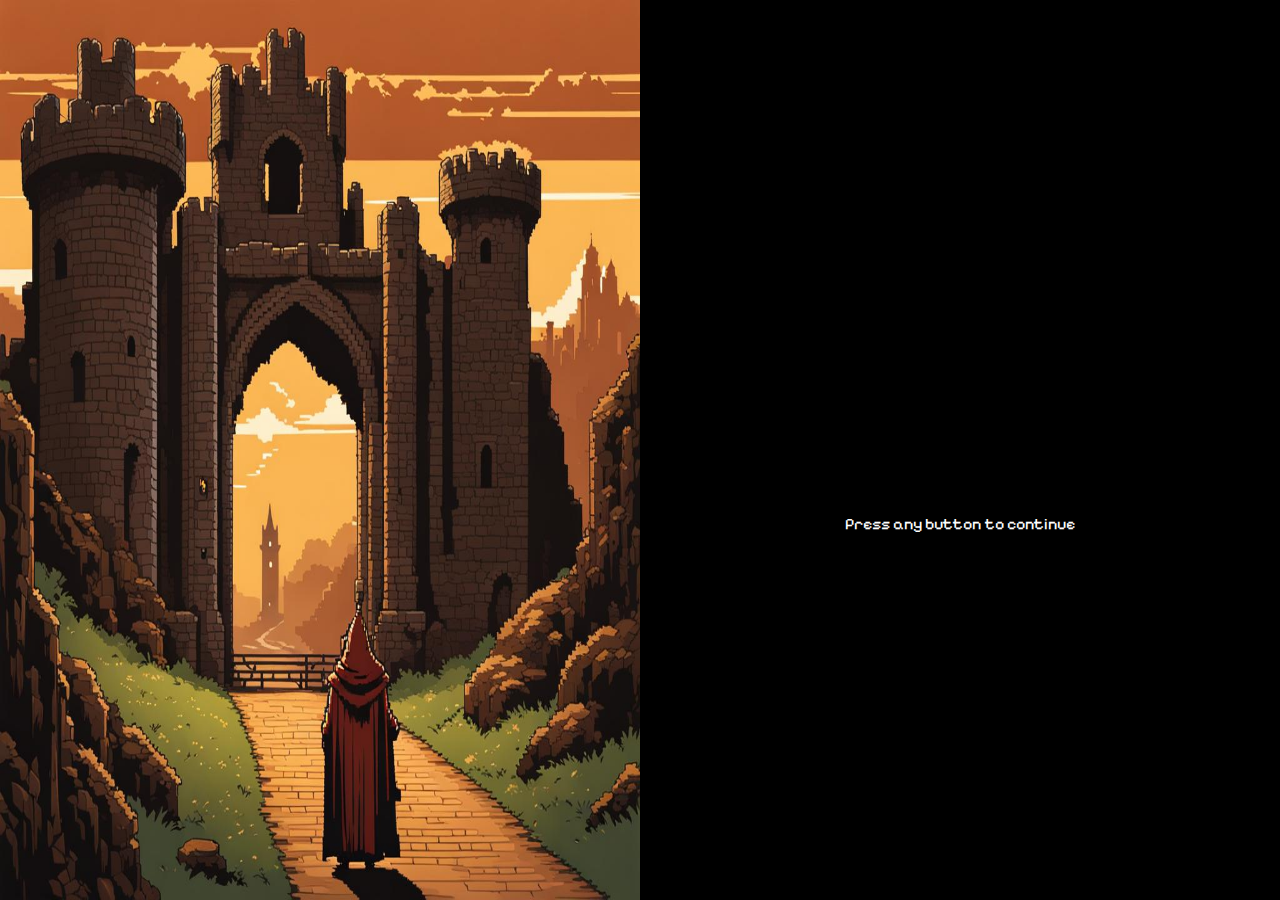
<file: FED Assement/FED Assement/cutscene.html>
<!DOCTYPE html>
<html>
<head>
    <meta charset="UTF-8" />
    <title>title</title>
    <link rel="preconnect" href="https://fonts.googleapis.com">
    <link rel="preconnect" href="https://fonts.gstatic.com" crossorigin>
    <link href="https://fonts.googleapis.com/css2?family=Pixelify+Sans:wght@500&display=swap" rel="stylesheet">
</head>
<body>
    <div class="container">
        <img src="Images/wizardCustscene.jpg" id="container">
        <div class="textContainer">
            <p id="text">Amidst the rugged expanse of Eldoria's wilderness, cloaked in the hazy glow of twilight, a solitary figure emerges, you the adventurer, driven by whispers of ancient secrets and the lure of forbidden knowledge. Guided by cryptic tales of a crumbling castle tower, rumored to house three mystical cards that transcend the boundaries of reality, your quest leads you to this castle, the precipice of your discovery.</p>
            <p class="fade-effect">Press any button to continue</p>
        </div>
    </div>
    <div id = "fadeCover"></div>
</body>
<style>
     body {
        background-color: black;
        margin: 0;
        padding: 0;
        overflow: hidden; /* Prevent scrolling */
        animation: fadeIn 1s ease-in forwards; /* fade in animation */
    }

    @keyframes fadeIn {
        from {
            opacity: 0;
        }
        to {
            opacity: 1;
        }
    }

    .container {
        position: relative;
        width: 100vw;
        height: 100vh;
        display: flex;
        flex-direction: row;
    }

    #container {
        background-size: 50% 50%;
        width: 50%;
        height: 100%;
    }

    .textContainer {
        width: 50%;
        height: 100%;
        display: flex;
        flex-direction: column;
        justify-content: center;
    }

    #text {
        font-family: 'Pixelify Sans', sans-serif;
        color: white;
        opacity: 0; /* Initially hidden */
        animation: fadeIn 5s forwards; /* Apply animation */
        text-align: center;
    }

    .fade-effect {
        font-family: 'Pixelify Sans', sans-serif;
        color: white;
        animation-name: fade;
        animation-duration: 2s;
        animation-iteration-count: infinite;
        opacity: 1;
        text-align: center;
    }

    @keyframes fade {
        0% { opacity: 1; }
        50% { opacity: 0; }
        100% { opacity: 1; }
    }

    @media screen and (max-width: 876px) {
        .container {
            flex-direction: column;
            width: 100vw;
        }

        #container {
            width: 100%;
            height: 50vh;
            background-size: cover;
            background-position: top;
        }

        .textContainer {
            width: 100%;
            height: auto;
            justify-content: flex-start;
            align-items: center;
            margin-top: 20px;
        }
    }
    #fadeCover {
        position: fixed;
        top: 0;
        left: 0;
        width: 100%;
        height: 100%;
        background-color: black;
        opacity: 0;
        z-index: 999; /* Ensure it covers everything */
    }

</style>
<script>
        document.addEventListener('keydown', function(event) {
            fadeOutAndNavigate();
        });

        function fadeOutAndNavigate() {
        var fadeCover = document.getElementById('fadeCover');
        fadeCover.style.transition = "opacity 2s";
        fadeCover.style.opacity = "1"; // Show the cover
        setTimeout(function() {
            window.location.href = 'sign in.html';
        }, 2000); // Wait for the transition to complete
    }
</script>
</html>
</file>
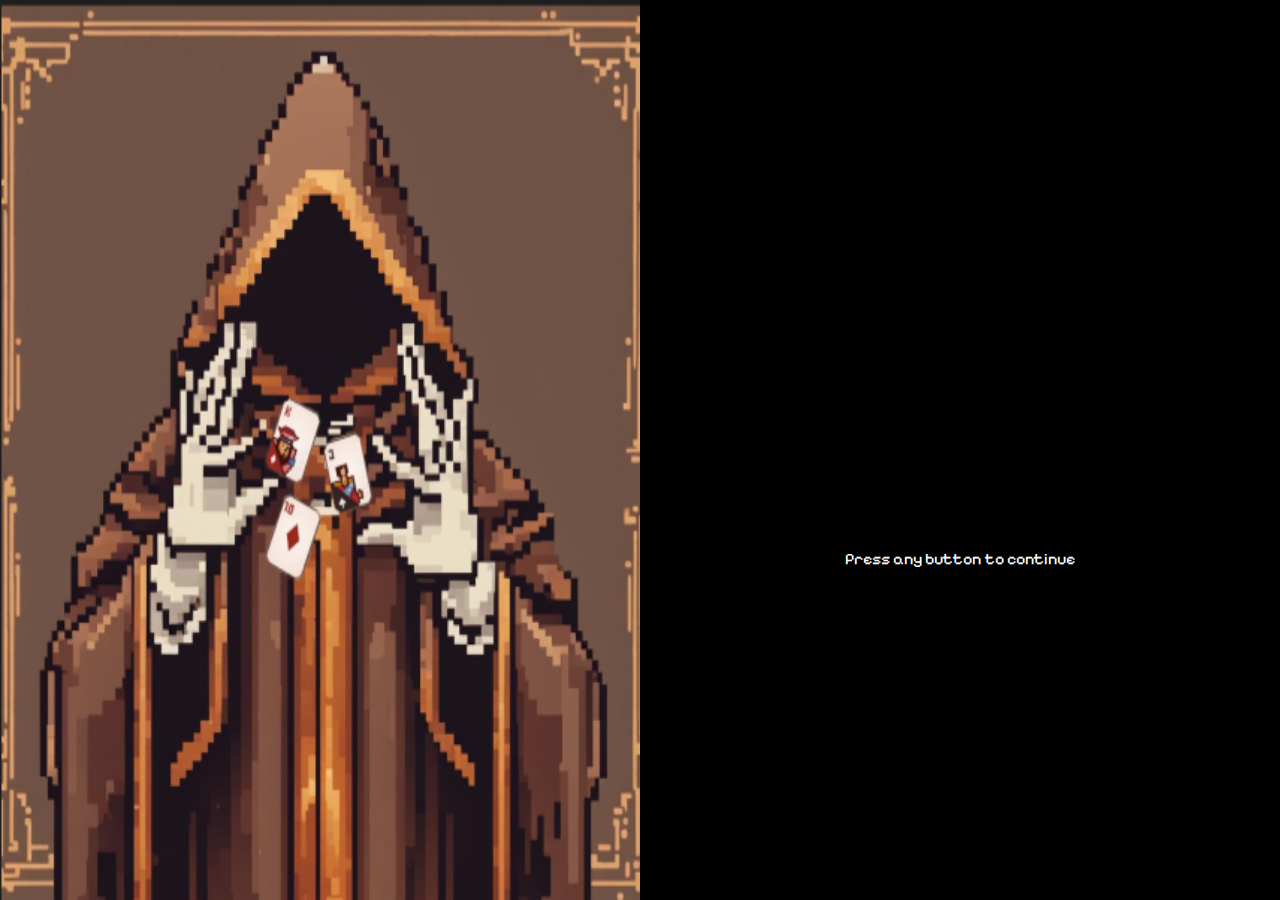
<file: FED Assement/FED Assement/endCutscene.html>
<!DOCTYPE html>
<html>
<head>
    <meta charset="UTF-8" />
    <title>title</title>
    <link rel="preconnect" href="https://fonts.googleapis.com">
    <link rel="preconnect" href="https://fonts.gstatic.com" crossorigin>
    <link href="https://fonts.googleapis.com/css2?family=Pixelify+Sans:wght@500&display=swap" rel="stylesheet">
</head>
<body>
    <div class="container">
        <img src="Images/wizardEndCutscene.png" id="container">
        <div class="textContainer">
            <p id="text">
                After a hard fought battle the three cards appeared from within the monster's corpse. With trembling hands, you grasped the three cards, their power pulsing faintly against your skin. A prickling heat danced at the edges of your vision, the world around you shimmering in anticipation. You had reached the precipice, but the true test lay ahead. Could you withstand the weight of the secrets they hold, or would they consume you like the shadows creeping in from the twilight? Only time would tell</p>
            <p id = "text">-THE END-</p>
            <p class="fade-effect">Press any button to continue</p>
        </div>
    </div>
    <div id = "fadeCover"></div>
</body>
<style>
     body {
        background-color: black;
        margin: 0;
        padding: 0;
        overflow: hidden; /* Prevent scrolling */
        animation: fadeIn 1s ease-in forwards; /* fade in animation */
    }

    @keyframes fadeIn {
        from {
            opacity: 0;
        }
        to {
            opacity: 1;
        }
    }

    .container {
        position: relative;
        width: 100vw;
        height: 100vh;
        display: flex;
        flex-direction: row;
    }

    #container {
        background-size: 50% 50%;
        width: 50%;
        height: 100%;
    }

    .textContainer {
        width: 50%;
        height: 100%;
        display: flex;
        flex-direction: column;
        justify-content: center;
    }

    #text {
        font-family: 'Pixelify Sans', sans-serif;
        color: white;
        opacity: 0; /* Initially hidden */
        animation: fadeIn 5s forwards; /* Apply animation */
        text-align: center;
    }

    .fade-effect {
        font-family: 'Pixelify Sans', sans-serif;
        color: white;
        animation-name: fade;
        animation-duration: 2s;
        animation-iteration-count: infinite;
        opacity: 1;
        text-align: center;
    }

    @keyframes fade {
        0% { opacity: 1; }
        50% { opacity: 0; }
        100% { opacity: 1; }
    }
    #fadeCover {
        position: fixed;
        top: 0;
        left: 0;
        width: 100%;
        height: 100%;
        background-color: black;
        opacity: 0;
        z-index: 999; /* Ensure it covers everything */
    }
    @media screen and (max-width: 876px) {
        .container {
            flex-direction: column;
            width: 100vw;
        }

        #container {
            width: 100%;
            height: 50vh;
            background-size: cover;
            background-position: top;
        }

        .textContainer {
            width: 100%;
            height: auto;
            justify-content: flex-start;
            align-items: center;
            margin-top: 20px;
        }
    }

</style>
<script>
  document.addEventListener('DOMContentLoaded', () => {
    const email = localStorage.getItem('userEmail')
    const password = localStorage.getItem('userPassword')
    updateCount(email,password)})


    function updateCount(email, password) {
    const APIKEY = "65966cba603c3c467f8b31d4";
    const settings_Get = {
        method: "GET",
        headers: {
            "Content-Type": "application/json",
            "x-apikey": APIKEY,
            "Cache-Control": "no-cache"
        }
    };

    // Fetch the user data from restDB based on email
    fetch(`https://interactivedev-4c4e.restdb.io/rest/gamedata?q={"email":"${email}"}`, settings_Get)
        .then(res => {
            if (!res.ok) {
                throw Error("Error occurred");
            }
            return res.json();
        })
        .then(data => {
            // If user found, update the Count
            if (data.length > 0) {
                const user = data[0];
                console.log(user)
                const currentCount = user.bossDefeated;
                const newCount = currentCount + 1;
                console.log(newCount)

                const settings_Put = {
                    method: "PUT",
                    headers: {
                        "Content-Type": "application/json",
                        "x-apikey": APIKEY,
                        "Cache-Control": "no-cache"
                    },
                    body: JSON.stringify({
                        email:user.email,
                        password:user.password,
                        bossDefeated: newCount
                    })
                };

                // Update the user's Count
                fetch(`https://interactivedev-4c4e.restdb.io/rest/gamedata/${user._id}`, settings_Put)
                    .then(res => {
                        if (!res.ok) {
                            throw Error("Error occurred");
                        }
                        return res.json();
                    })
                    .then(updatedData => {
                        console.log("Count updated successfully:", updatedData);
                    })
                    .catch(error => {
                        console.error("Error updating count:", error);
                    });
            } else {
                console.error("User not found.");
            }
        })
        .catch(error => {
            console.error("Error fetching user data:", error);
        });
}




      //if key pressed redirect to title screen
      document.addEventListener('keydown', function(event) {
          fadeOutAndNavigate();
      });
      function fadeOutAndNavigate() {
      var fadeCover = document.getElementById('fadeCover');
      fadeCover.style.transition = "opacity 2s";
      fadeCover.style.opacity = "1"; // Show the cover
      setTimeout(function() {
          window.location.href = "index.html";
      }, 2000); // Wait for the transition to complete
  }
</script>
</html>
</file>
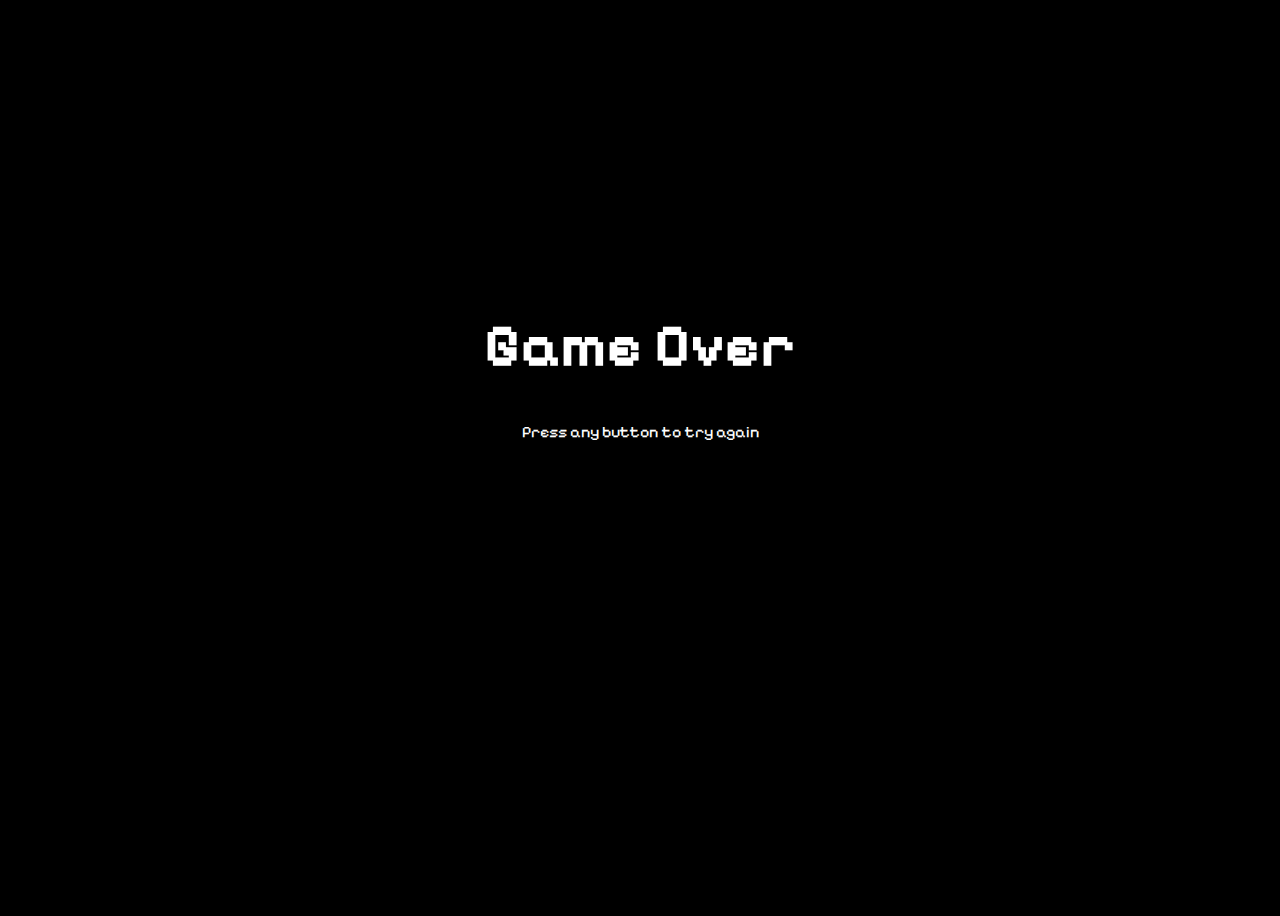
<file: FED Assement/FED Assement/game-over.html>
<!DOCTYPE html>
<html>
<head>
    <meta charset="UTF-8" />
    <title>Game Over</title>
    <link rel="preconnect" href="https://fonts.googleapis.com">
    <link rel="preconnect" href="https://fonts.gstatic.com" crossorigin>
    <link href="https://fonts.googleapis.com/css2?family=Pixelify+Sans:wght@500&display=swap" rel="stylesheet">
</head>
<body>
    <div class = "container">
        <h1>Game Over</h1>
        <p class="fade-effect">Press any button to try again</p>
    </div>
</body>
<style>
body{
    background-color: black;
    height:100vh;
    display:flex;
    justify-content: center;
    text-align: center;
}
.container{
    position:absolute;
    text-align: center;
    top:30%;
}
h1{
    font-family: pixelify sans;
    position:relative;
    color: white;
    font-size: 60px;

}
    .fade-effect {
        position:relative;
        font-family: 'Pixelify Sans', sans-serif;
        color: white;
        animation-name: fade;
        animation-duration: 2s;
        animation-iteration-count: infinite;
        opacity: 1;
    }

    @keyframes fade {
        0% { opacity: 1; }
        50% { opacity: 0; }
        100% { opacity: 1; }
    }
</style>
<script>
        document.addEventListener('keydown', function(event) {
            fadeOutAndNavigate();
        });

        function fadeOutAndNavigate() {
            document.body.style.transition = "opacity 2s";
            document.body.style.opacity = "0";
            setTimeout(function() {
                window.location.href = "index.html";
            }, 2000); // Wait for the transition to complete
        }
</script>
</html>
</file>
